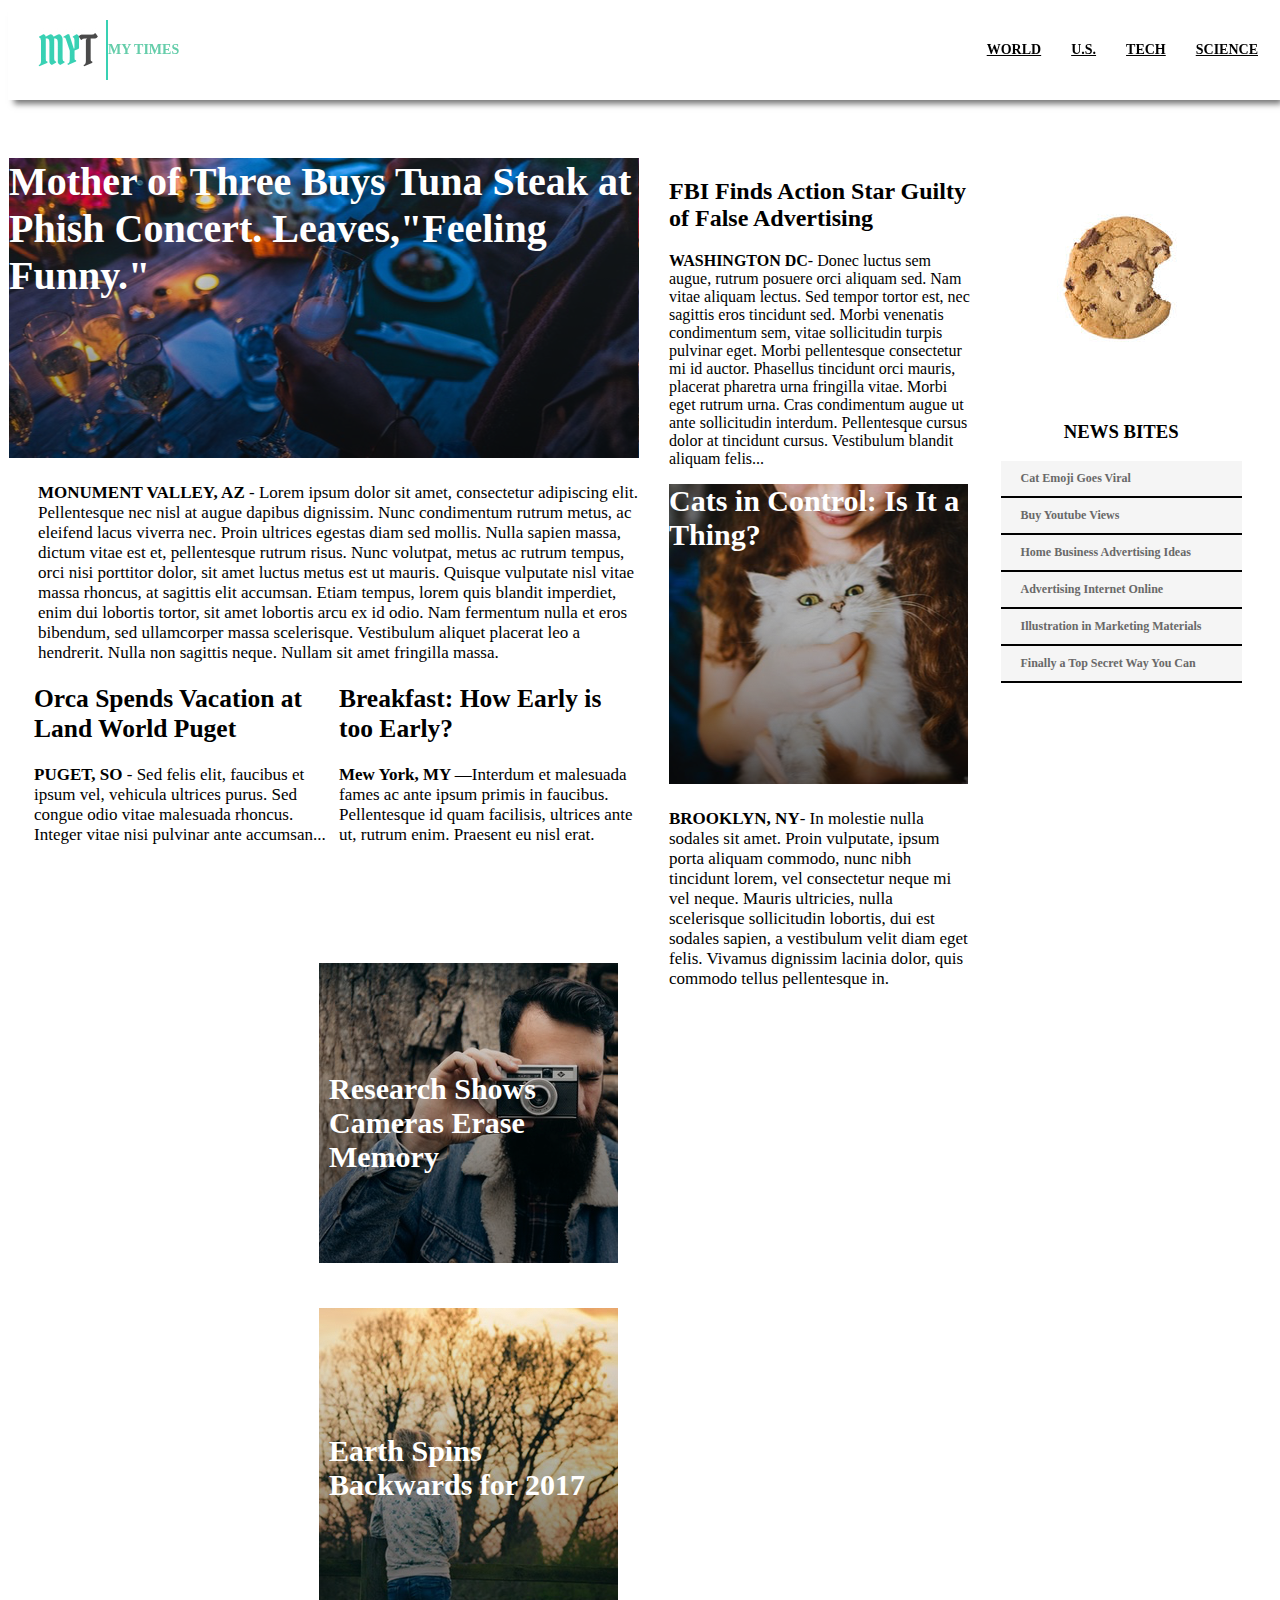
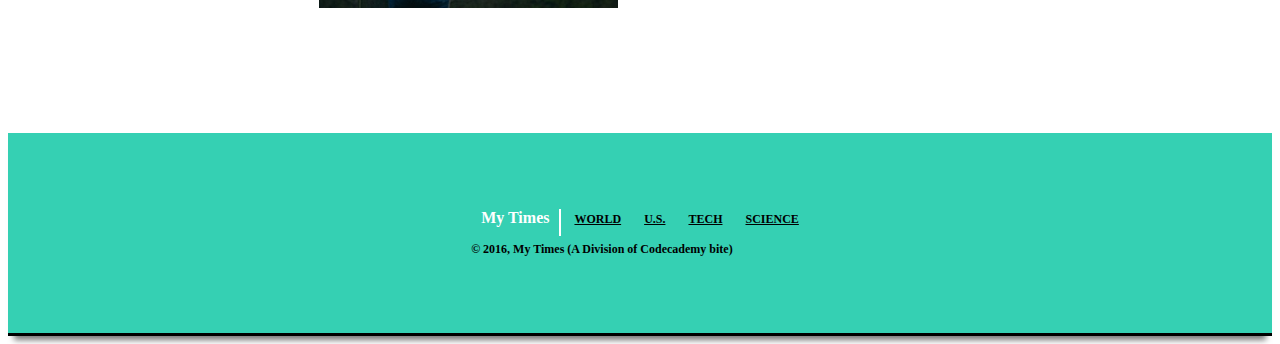
<file: index.html>
<!DOCTYPE html>
<html>
  <head>
    <meta charset="utf-8">
    <title>My Times</title>
    <link href="./resources/css/style.css" type="text/css" rel="stylesheet"/>
   </head>
  <body>
<!--mainheader and nav-->
    <header>
      <div id="logo">
        <img src="./resources/images/img-myt-logo.jpg" alt="M.T."/>
        <span id="mytimes" style="color: hsl(160, 51%, 60%)">MY TIMES</span>
      </div>
      <div id="navalign">
        <nav class="headnav">
          <span class="nav"><a href="./world.html" style="color: black">WORLD</a></span>
          <span class="nav"><a href="./US.html" style="color: black">U.S.</a></span>
          <span class="nav"><a href="./tech.html" style="color: black">TECH</a></span>
          <span class="nav"><a href="./science.html" style="color: black">SCIENCE</a></span>
        </nav>
      </div>
    </header>
<!-- MAIN content  -->
    <main>
<!--Left Column    -->
      <div class="columnlarge">
        <div id="phish">
          <span>Mother of Three Buys Tuna Steak at Phish Concert. Leaves,"Feeling Funny."</span>
        </div>
        <div id="monument">
          <span><b>MONUMENT VALLEY, AZ</b> - Lorem ipsum dolor sit amet, consectetur adipiscing elit. Pellentesque nec nisl at augue dapibus dignissim. Nunc condimentum rutrum metus, ac eleifend lacus viverra nec. Proin ultrices egestas diam sed mollis. Nulla sapien massa, dictum vitae est et, pellentesque rutrum risus. Nunc volutpat, metus ac rutrum tempus, orci nisi porttitor dolor, sit amet luctus metus est ut mauris. Quisque vulputate nisl vitae massa rhoncus, at sagittis elit accumsan. Etiam tempus, lorem quis blandit imperdiet, enim dui lobortis tortor, sit amet lobortis arcu ex id odio. Nam fermentum nulla et eros bibendum, sed ullamcorper massa scelerisque. Vestibulum aliquet placerat leo a hendrerit. Nulla non sagittis neque. Nullam sit amet fringilla massa.
          </span>
        </div>
        <div id="orca" class="story">
          <h2 class="boldtext">Orca Spends Vacation at Land World Puget</h2>
          <p><b>PUGET, SO</b> - Sed felis elit, faucibus et ipsum vel, vehicula ultrices purus. Sed congue odio vitae malesuada rhoncus. Integer vitae nisi pulvinar ante accumsan...</p>
          </p>
        </div>
        <div id="breakfast" class="story">
          <h2 class="boldtext">Breakfast: How Early is too Early?</h2>
          <p><b>Mew York, MY </b>—Interdum et malesuada fames ac ante ipsum primis in faucibus. Pellentesque id quam facilisis, ultrices ante ut, rutrum enim. Praesent eu nisl erat.
          </p>
        </div>
        <div id="research" class="images">
          <p>Research Shows Cameras Erase Memory</p>
        </div>
        <div id="earth" class="images">
          <span>Earth Spins Backwards for 2017</span>
        </div>
      </div>
<!-- Middle Column-->
      <div class="columnmed">
        <div>
          <h2 class="boldtext">FBI Finds Action Star Guilty of False Advertising</h2>
          <p><b>WASHINGTON DC</b>- Donec luctus sem augue, rutrum posuere orci aliquam sed. Nam vitae aliquam lectus. Sed tempor tortor est, nec sagittis eros tincidunt sed. Morbi venenatis condimentum sem, vitae sollicitudin turpis pulvinar eget. Morbi pellentesque consectetur mi id auctor. Phasellus tincidunt orci mauris, placerat pharetra urna fringilla vitae. Morbi eget rutrum urna. Cras condimentum augue ut ante sollicitudin interdum. Pellentesque cursus dolor at tincidunt cursus. Vestibulum blandit aliquam felis...</p>
        </div>
        <div id="cats">
          <span>Cats in Control: Is It a Thing?</span>
        </div>
        <div id="brooklyn">
          <span><b>BROOKLYN, NY</b>- In molestie nulla sodales sit amet. Proin vulputate, ipsum porta aliquam commodo, nunc nibh tincidunt lorem, vel consectetur neque mi vel neque. Mauris ultricies, nulla scelerisque sollicitudin lobortis, dui est sodales sapien, a vestibulum velit diam eget felis. Vivamus dignissim lacinia dolor, quis commodo tellus pellentesque in.
          </span>
        </div>
      </div>
<!-- Right Colunm -->
      <div class="columnsmall">
        <div>
          <img src="./resources/images/img-news-bite.png" alt="Oh my, sorry no cookie for you."/>
        </div>
        <div id="newsbites">
          <h3 class="boldtext">NEWS BITES</h3>
          <span class="smallbites">Cat Emoji Goes Viral</span>
          <span class="smallbites">Buy Youtube Views</span>
          <span class="smallbites">Home Business Advertising Ideas</span>
          <span class="smallbites">Advertising Internet Online</span>
          <span class="smallbites">Illustration in Marketing Materials</span>
          <span class="smallbites">Finally a Top Secret Way You Can</span>
        </div>
      </div>
    </main>
    <footer>
      <div>
        <nav>
          <span id="logofooter">My Times</span>
          <span class="footnav"><a href="./world.html" style="color: black">WORLD</a></span>
          <span class="footnav"><a href="./US.html" style="color: black">U.S.</a></span>
          <span class="footnav"><a href="./tech.html" style="color: black">TECH</a></span>
          <span class="footnav"><a href="./science.html" style="color: black">SCIENCE</a></span>
          <span id="copyright"></br></br>© 2016, My Times (A Division of Codecademy bite)</span>
        </nav>
      </div>
    </footer>
  </body>
</html>
</file>
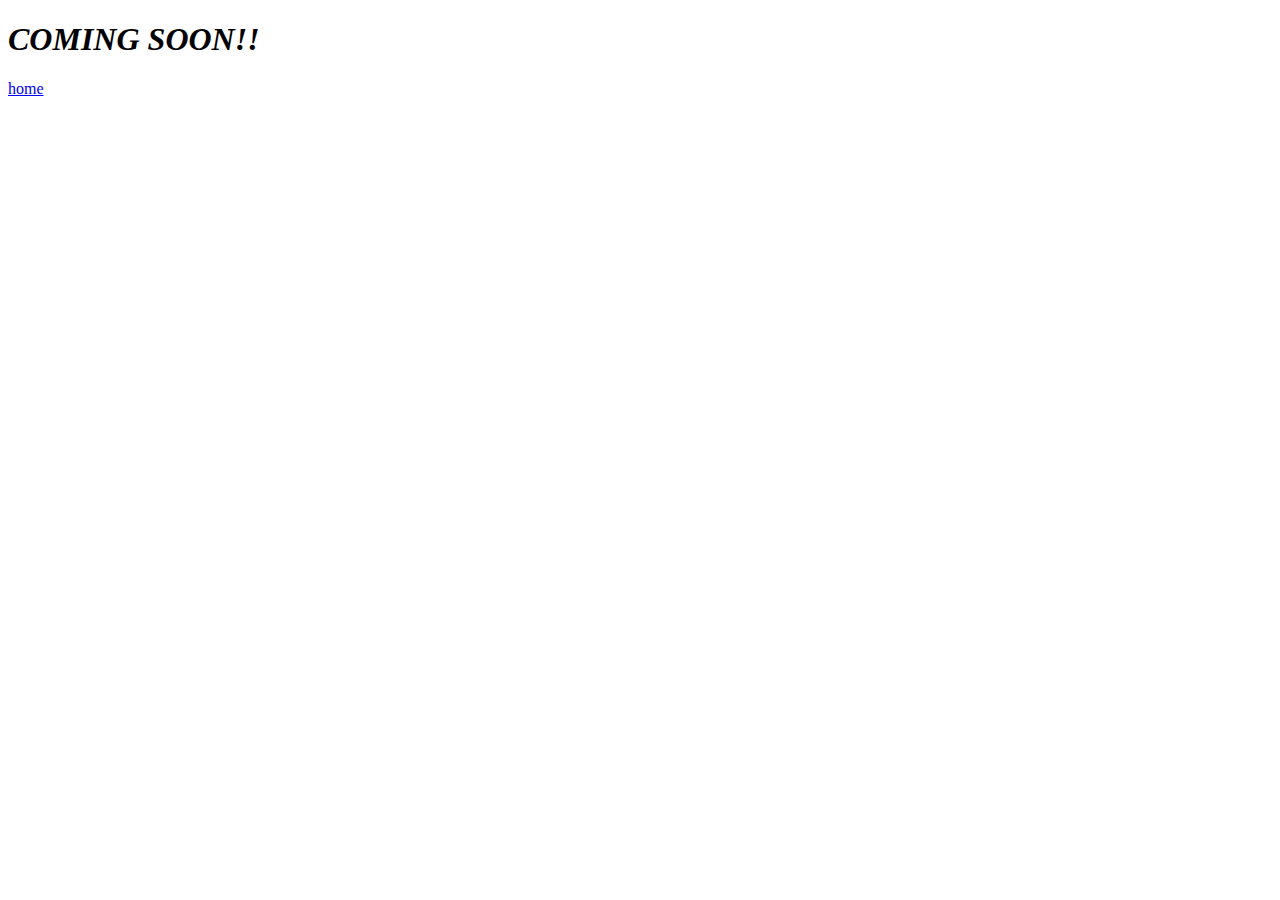
<file: science.html>
<!DOCTYPE html>
<html>
  <head>
    <meta charset="utf-8">
    <title>MY TIMES-SCIENCE</title>
  </head>
  <body>
    <h1><em>COMING SOON!!</em></h1>
    <p><a href="./index.html"/>home</a></p>
  </body>
</html>
</file>
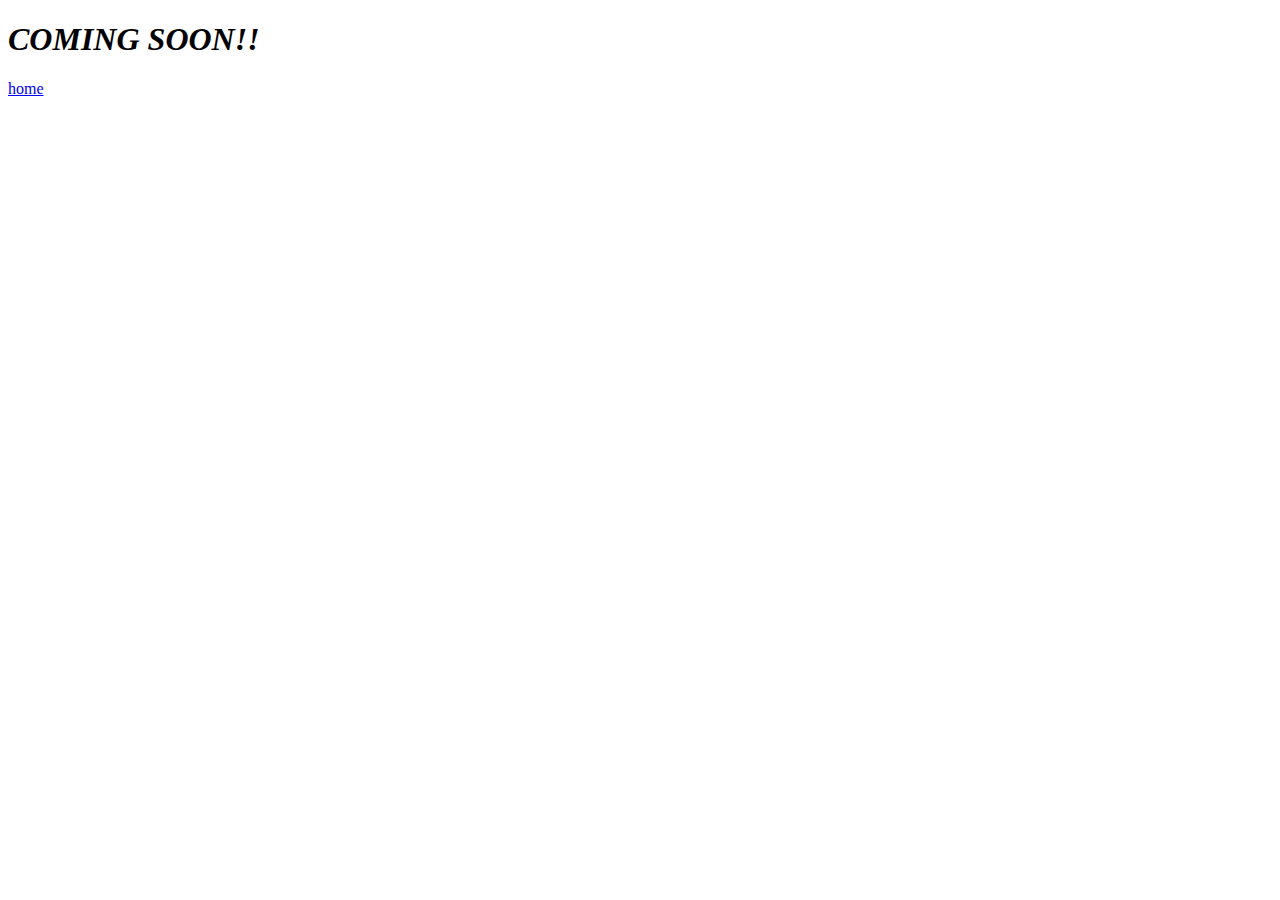
<file: tech.html>
<!DOCTYPE html>
<html>
  <head>
    <meta charset="utf-8">
    <title>MY TIMES-TECH</title>
  </head>
  <body>
    <h1><em>COMING SOON!!</em></h1>
    <p><a href="./index.html"/>home</a></p>
  </body>
</html>
</file>
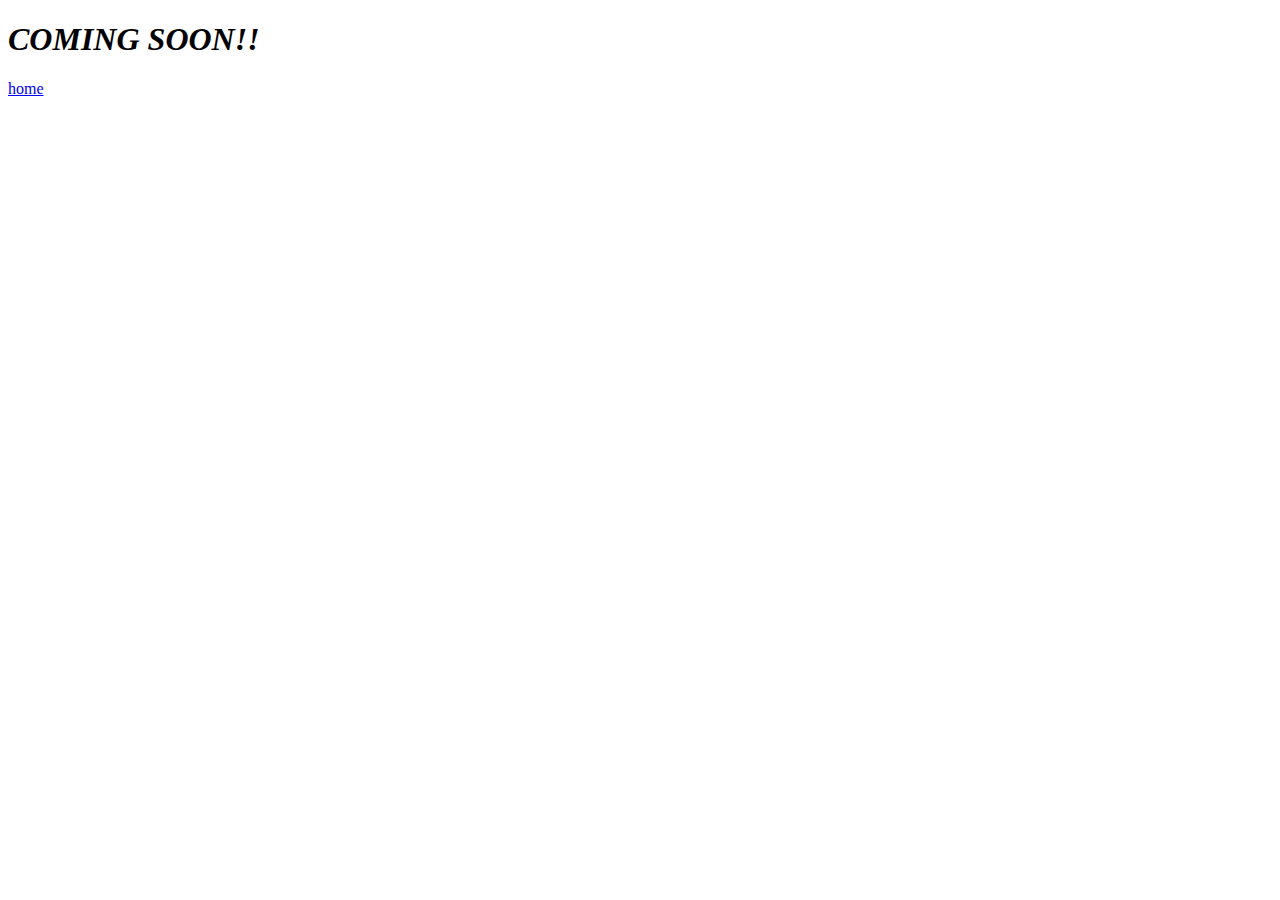
<file: US.html>
<!DOCTYPE html>
<html>
  <head>
    <meta charset="utf-8">
    <title>MY TIMES-U.S.</title>
  </head>
  <body>
    <h1><em>COMING SOON!!</em></h1>
    <p><a href="./index.html"/>home</a></p>
  </body>
</html>
</file>
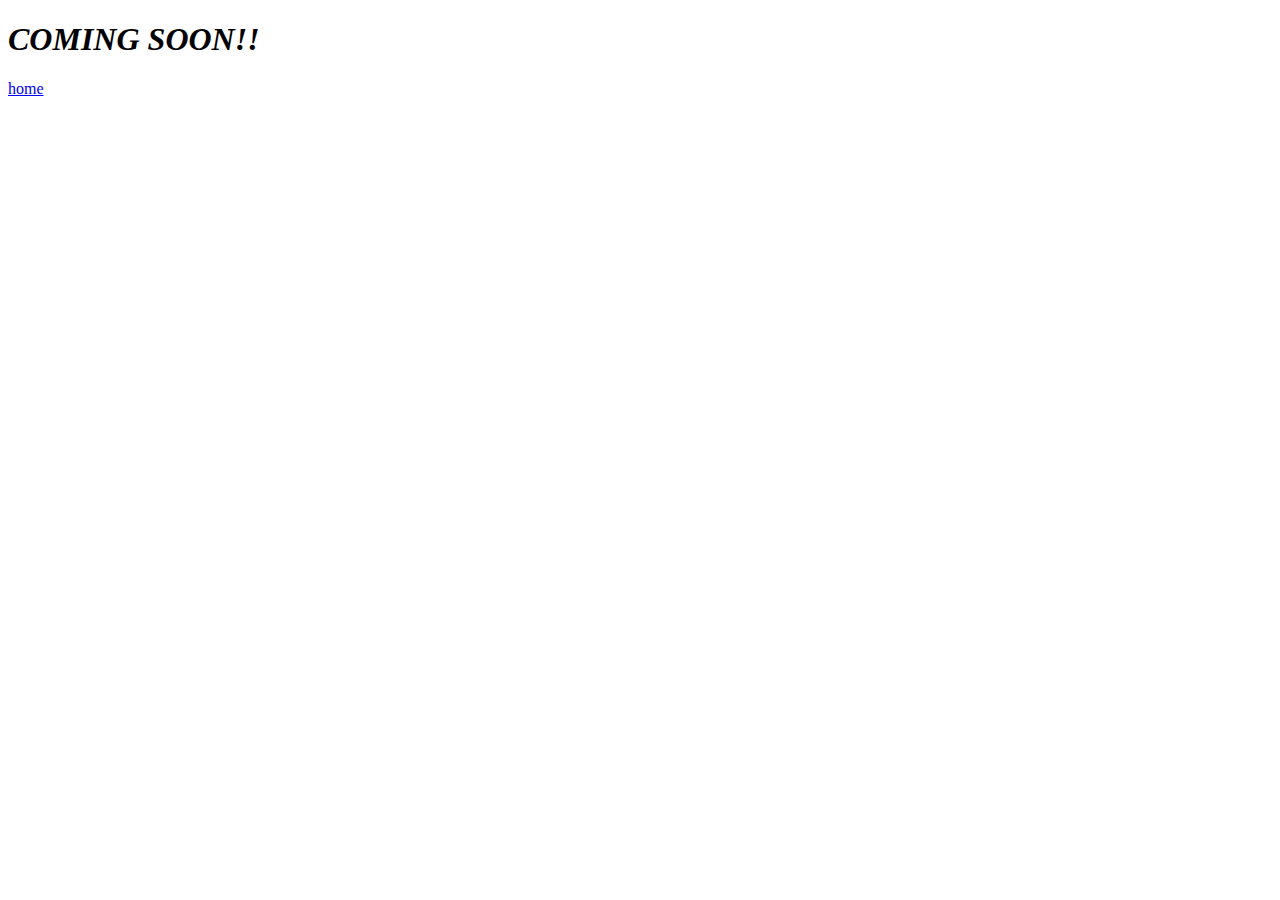
<file: world.html>
<!DOCTYPE html>
<html>
  <head>
    <meta charset="utf-8">
    <title>MY TIMES-WORLD</title>
  </head>
  <body>
    <h1><em>COMING SOON!!</em></h1>
    <p><a href="./index.html"/>home</a></p>    
  </body>
</html>
</file>
<file: resources/css/style.css>
header, #logo {
  display: flex;
  z-index: 1;
  width: 100%;
  min-width: 200px;
  height: 100px;
  flex-grow: 2;
  flex-shrink: 3;
  font-family: Verdana;
  font-size: 14px;
  font-weight: bold;
}
header {
  position: fixed;
  border-bottom-style: solid;
  align-items: center;
  justify-content: space-between;
  border-bottom: 3px;
  top: 0;
  -webkit-box-shadow: 0 10px 6px -6px #777;
    -moz-box-shadow: 0 10px 6px -6px #777;
    box-shadow: 0 10px 6px -6px #777;
  background-color: white;
}
#logo{
  align-items: center;
  justify-content: flex-start;
  padding: 30px;
}
.headnav {
    display: flex;
}
.nav {
  display: flex;
  align-items: center;
  justify-content: flex-end;
  margin-right: 30px;
  z-index: 1;
}
.boldtext {
  font-weight: bold;
  align-items: flex-start;
  justify-content: flex-start;
}
/* Main Container */
main {
  display: flex;
  min-width: 200px;
  width: 100%;
  padding-top: 150px;
  margin: 0px auto 80px auto;
  justify-content: center;
  position: relative;
}
.columnsmall, .columnmed {
  display: flex;
  flex-direction: column;
  justify-content: center;
}
.images {
  display: flex;
  align-items: center;
  justify-content: center;
  text-align: left;
  width: 100%;
  height: 300px;
  padding: 10px;
  flex-shrink: 3;
}
.story{
  display: flex;
  flex-wrap: wrap;
  padding-left: 5px;
  flex-shrink: 3;
}
#cats, #research, #earth {
  font-family: Georgia;
  font-weight: bold;
  font-size: 30px;
  color: white;
}
/*main large column left */
#monument, #breakfast, #orca {
  display: block;
  font-family: Georgia;
  font-size: 17px;
  color: black;
}
#monument {
  margin-left: 30px;
}
#phish {
  display: flex;
  text-align: left;
  color: white;
  width: 630px;
  height: 300px;
  background-image: url("../images/img-story-main.png");
  margin-bottom: 25px;
  font-size: 40px;
  font-family: Georgia;
  font-weight: bold;
}
#earth {
  color: white;
  background-image: url("../images/img-story-2.png");
  background-repeat: no-repeat;
  margin-bottom: 25px;
}
#research {
  color: white;
  background-image: url("../images/img-story-3.png");
  background-repeat: no-repeat;
  margin-bottom: 25px;
}
#earth, #research,#orca, #breakfast {
  width: 300px;
  height: 300px;
}
.columnlarge {
  display: flex;
  width: 630px;
  height: 100%;
  flex-grow: 2;
  flex-shrink: 2;
  margin-right: 30px;
  justify-content: flex-end;
  flex-wrap: wrap;
}
/*main medium column middle*/
#cats {
  text-align: left;
  background-image: url("../images/img-story-1.png");
  background-repeat: no-repeat;
  margin-bottom: 25px;
  min-height: 300px;
  min-width: 300px;
  flex-wrap: wrap;
}
.columnmed {
  display: flex;
  width: 300px;
  height: 100%;
  flex-grow: 3;
  flex-shrink: 3;
  margin-right: 30px;
  justify-content: flex-start;
}
#brooklyn {
  font-family: Georgia;
  font-size: 17px;
}
/*main small column right*/
.columnsmall {
  display: flex;
  width: 240px;
  height: 100%;
  flex-grow: 3;
  flex-shrink: 3;
  flex-direction: column;
  margin-right: 30px;
  justify-content: flex-start;
}
#newsbites {
  display: flex;
  flex-flow: column nowrap;
  font-family: Georgia;
  font-size: 16px;
  font-weight: bold;
  color: black;
  text-align: center;
}
.smallbites {
  text-align: left;
  font-size: 12px;
  color: DimGray;
  background-color: whitesmoke;
  font-family: Verdana;
  padding: 10px 20px;
  border-bottom: 2px solid black;
}
/*Footer*/
footer {
  display: flex;
  width: 100%;
  min-width: 200px;
  height: 200px;
  margin: auto;
  color: black;
  background-color: hsl(169,62%,51%);
  align-items:center;
  justify-content: center;
  flex-grow: 2;
  flex-shrink: 3;
  font-family: Verdana;
  font-size: 12px;
  font-weight: bold;
  font-family: Verdana;
  border-bottom-style: solid;
  border-bottom: 3;
  -webkit-box-shadow: 0 10px 6px -6px #777;
    -moz-box-shadow: 0 10px 6px -6px #777;
    box-shadow: 0 10px 6px -6px #777;
}
#logofooter {
  color: white;
  border-right: 2px solid white;
  font-family: Georgia;
  font-size: 16px;
  font-weight: bold;
  padding: 0px 10px 10px 10px;
}
.footnav {
  padding: 0px 10px 10px 10px;
}
#copyright {
  justify-content: center;
  align-self: center;
}
</file>
